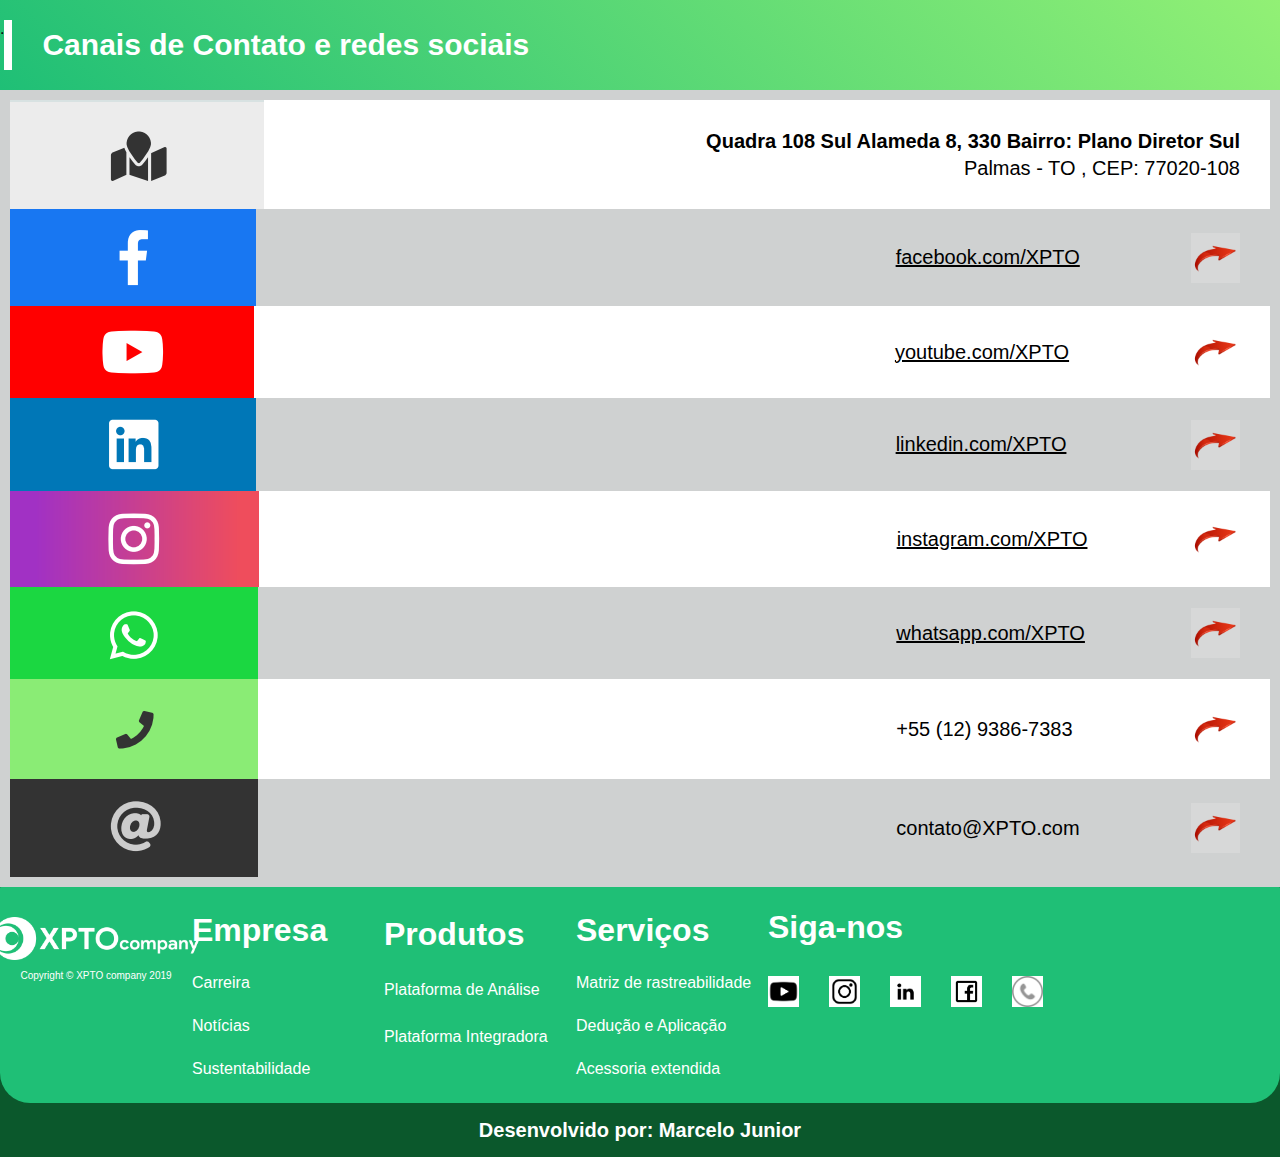
<file: page/Contato.html>
<!DOCTYPE html>
<html lang="en">
<head>
    <meta charset="UTF-8">
    <meta http-equiv="X-UA-Compatible" content="IE=edge">
    <meta name="viewport" content="width=device-width, initial-scale=1.0">
    <title>Contato</title>
    <link rel="stylesheet" href="../style.css">
    <link rel="stylesheet" href="./Contato.css">
</head>
<body>
    <div class="containerContato">
        <header>
            <span>.</span>
            <p>Canais de Contato e redes sociais</p>
        </header>
        
        <div class="containerContatoContatos">
            
            <div class="containerContatoContatosRede Redewhite">
                <div class="containerContatoContatosRedeImg">
                    <img src="../img/endereco.PNG" alt="">
                </div>
                <div class="containerContatoContatosRedeInfo">
                    <div class="containerContatoRedeEndereco">
                        <span class="containerContatoRedeEndereco1">Quadra 108 Sul Alameda 8, 330 Bairro: Plano Diretor Sul</span>
                        <span class="containerContatoRedeEndereco2">Palmas - TO , CEP: 77020-108</span>
                    </div> 
                </div>
            </div>

            <div class="containerContatoContatosRede RedeGray">
                <div class="containerContatoContatosRedeImg">
                    <img src="../img/facebook.PNG" alt="">
                </div>
                <div class="containerContatoContatosRedeInfo">
                    <div class="containerContatoContatosRedeInfop ">
                        <p>facebook.com/XPTO</p>
                    </div>
                    <div class="containerContatoContatosRedeInfoImg Icongray">
                        <img src="../icons/seta.png" alt="">
                    </div>
                </div>
            </div>

            <div class="containerContatoContatosRede Redewhite">
                <div class="containerContatoContatosRedeImg">
                    <img src="../img//youtube.PNG" alt="">
                </div>
                <div class="containerContatoContatosRedeInfo">
                    <div class="containerContatoContatosRedeInfop ">
                        <p>youtube.com/XPTO</p>
                    </div>
                    <div class="containerContatoContatosRedeInfoImg Iconwhite">
                        <img src="../icons/seta.png" alt="">
                    </div>
                </div>
            </div>

            <div class="containerContatoContatosRede RedeGray">
                <div class="containerContatoContatosRedeImg">
                    <img src="../img/linkedin.PNG" alt="">
                </div>
                <div class="containerContatoContatosRedeInfo">
                    <div class="containerContatoContatosRedeInfop ">
                        <p>linkedin.com/XPTO</p>
                    </div>
                    <div class="containerContatoContatosRedeInfoImg Icongray">
                        <img src="../icons/seta.png" alt="">
                    </div>
                </div>
            </div>

            <div class="containerContatoContatosRede Redewhite">
                <div class="containerContatoContatosRedeImg">
                    <img src="../img/insta.PNG" alt="">
                </div>
                <div class="containerContatoContatosRedeInfo">
                    <div class="containerContatoContatosRedeInfop ">
                        <p>instagram.com/XPTO</p>
                    </div>
                    <div class="containerContatoContatosRedeInfoImg Iconwhite">
                        <img src="../icons/seta.png" alt="">
                    </div>
                </div>
            </div>

            <div class="containerContatoContatosRede RedeGray">
                <div class="containerContatoContatosRedeImg">
                    <img src="../img/whatsapp.PNG" alt="">
                </div>
                <div class="containerContatoContatosRedeInfo">
                    <div class="containerContatoContatosRedeInfop ">
                        <p>whatsapp.com/XPTO</p>
                    </div>
                    <div class="containerContatoContatosRedeInfoImg Icongray">
                        <img src="../icons/seta.png" alt="">
                    </div>
                </div>
            </div>

            <div class="containerContatoContatosRede Redewhite">
                <div class="containerContatoContatosRedeImg">
                    <img src="../img/telefone.PNG" alt="">
                </div>
                <div class="containerContatoContatosRedeInfo">
                    <div class="containerContatoContatosRedeInfop notUnderline">
                        <p>+55 (12) 9386-7383</p>
                    </div>
                    <div class="containerContatoContatosRedeInfoImg Iconwhite">
                        <img src="../icons/seta.png" alt="">
                    </div>
                </div>
            </div>

            <div class="containerContatoContatosRede RedeGray">
                <div class="containerContatoContatosRedeImg">
                    <img src="../img/email.PNG" alt="">
                </div>
                <div class="containerContatoContatosRedeInfo">
                    <div class="containerContatoContatosRedeInfop notUnderline">
                        <p>contato@XPTO.com</p>
                    </div>
                    <div class="containerContatoContatosRedeInfoImg Icongray">
                        <img src="../icons/seta.png" alt="">
                    </div>
                </div>
            </div>
            
        </div>       

        <div class="footerContato">
            <div class="footerContatoEmpresas">
                <div class="footerContatoEmpresas1">
                    <img src="../img/logo_xpto_branco.png" alt="">
                    <span>Copyright © XPTO company 2019</span>
                </div>

                <div class="footerContatoEmpresas2">
                    <h1>Empresa</h1>
                    <p>Carreira</p>
                    <p>Notícias</p>
                    <p>Sustentabilidade</p>
                </div>

                <div class="footerContatoEmpresas3">
                    <h1>Produtos</h1>
                    <p>Plataforma de Análise </p>
                    <p>Plataforma Integradora</p>
                    <p></p>
                </div>

                <div class="footerContatoEmpresas4">
                    <h1>Serviços</h1>
                    <p>Matriz de rastreabilidade</p>
                    <p>Dedução e Aplicação</p>
                    <p>Acessoria extendida</p>
                </div>

                <div class="footerContatoEmpresas5">
                    <h1>Siga-nos</h1>
                    <div class="footerContatoEmpresas5Icons">
                        <img src="../icons/youtubeIcon.png" alt="">
                        <img src="../icons/insta.png" alt="">
                        <img src="../icons/Linkedin.png" alt="">
                        <img src="../icons/face.png" alt="">
                        <img src="../icons/whats.png" alt="">
                    </div>
                </div>

            </div>
            <div class="footerContatoMe">
                <h1>Desenvolvido por: Marcelo Junior</h1>
            </div>
        </div>

    </div>
</body>
</html>
</file>
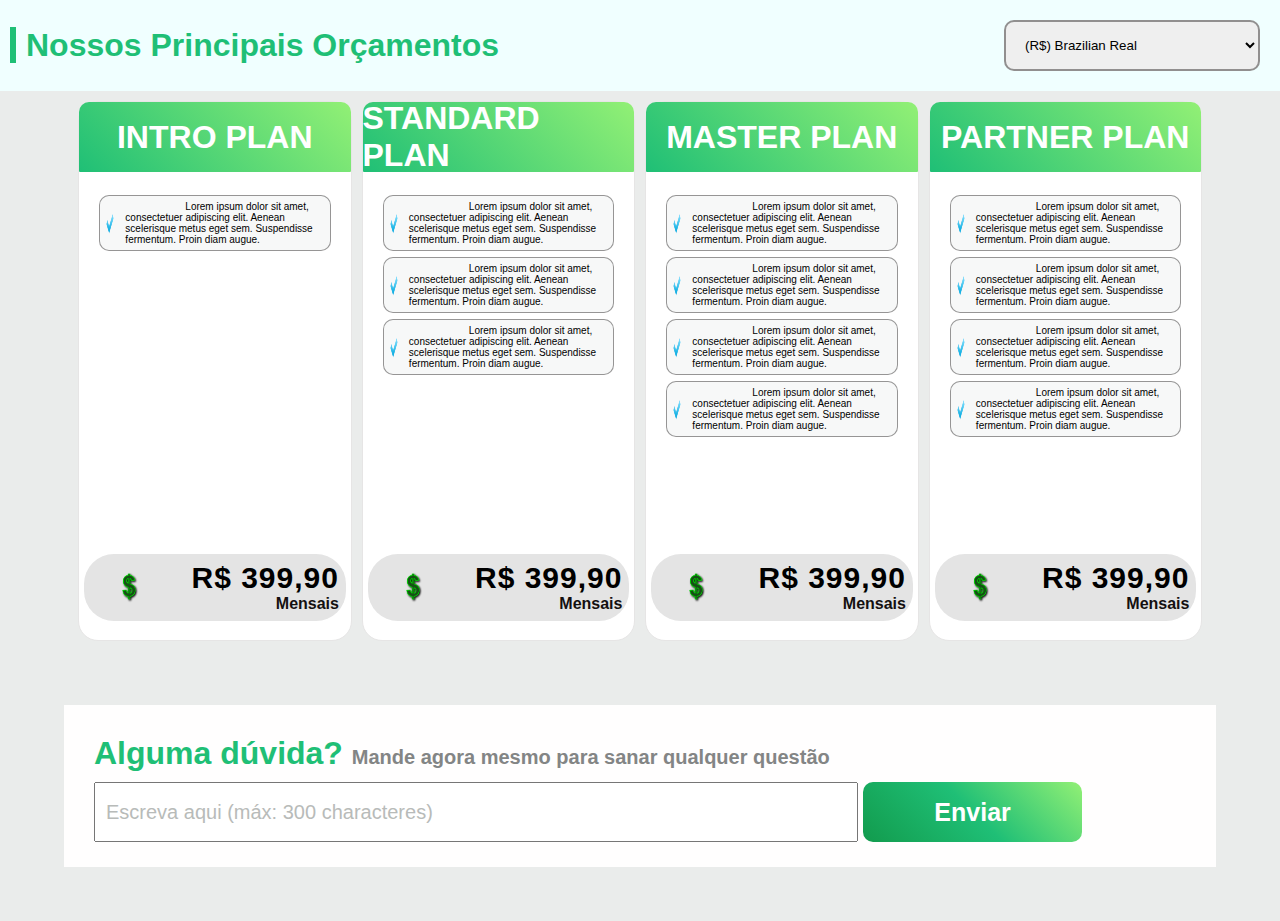
<file: page/Orcamentos.html>
<!DOCTYPE html>
<html lang="en">
<head>
    <meta charset="UTF-8">
    <meta http-equiv="X-UA-Compatible" content="IE=edge">
    <meta name="viewport" content="width=device-width, initial-scale=1.0">
    <title>Orçamentos</title>
    <link rel="stylesheet" href="../style.css">
    <link rel="stylesheet" href="./Orcamento.css">
</head>
<body>
    <div>
        <header>
            <h1><span></span> Nossos Principais Orçamentos</h1>
            <select name="select">
                <option value="valor2" selected>(R$) Brazilian Real</option>
                <option value="valor3">Valor 3</option>
              </select>
        </header>
        <div class="contentOrcamento">
            <div class="contentOrcamentoCards">
                <!--Card1-->
                <div class="contentOrcamentoCardsCard">
                    <div>
                        <h1>INTRO PLAN</h1>
                    </div>

                    <div class="contentOrcamentoCardsCardcontent">
                        <div class="OrcamentoCardsCard">
                            <div class="contentOrcamentoCardPriceIconContentIcon">
                                <img src="../icons/certo.png" alt="" srcset="">
                            </div>
                            <div class="OrcamentoCardsCardTxt">
                                Lorem ipsum dolor sit amet, consectetuer
                                adipiscing elit. Aenean scelerisque metus eget sem.
                                Suspendisse fermentum. Proin diam augue.
                            </div>
                        </div>
                    </div>

                    <div class="contentOrcamentoCardPriceIcon">
                        <div class="contentOrcamentoCardPriceIconContent">
                            <div class="contentOrcamentoCardPriceIconContentIcon">
                                <img src="../icons/nota.png" alt="" srcset="">
                            </div>
                            <div class="contentOrcamentoCardPriceIconContentPriceMsg">
                                <p> R$ 399,90 </p><span>Mensais</span>
                            </div>
                        </div>
                    </div>
                </div>

                <!--Card2-->
                <div class="contentOrcamentoCardsCard">
                    <div>
                        <h1>STANDARD PLAN</h1>
                    </div>

                    <div class="contentOrcamentoCardsCardcontent">
                        <div class="OrcamentoCardsCard">
                            <div class="contentOrcamentoCardPriceIconContentIcon">
                                <img src="../icons/certo.png" alt="" srcset="">
                            </div>
                            <div class="OrcamentoCardsCardTxt">
                                Lorem ipsum dolor sit amet, consectetuer
                                adipiscing elit. Aenean scelerisque metus eget sem.
                                Suspendisse fermentum. Proin diam augue.
                            </div>
                        </div>
                        <div class="OrcamentoCardsCard">
                            <div class="contentOrcamentoCardPriceIconContentIcon">
                                <img src="../icons/certo.png" alt="" srcset="">
                            </div>
                            <div class="OrcamentoCardsCardTxt">
                                Lorem ipsum dolor sit amet, consectetuer
                                adipiscing elit. Aenean scelerisque metus eget sem.
                                Suspendisse fermentum. Proin diam augue.
                            </div>
                        </div>
                        <div class="OrcamentoCardsCard">
                            <div class="contentOrcamentoCardPriceIconContentIcon">
                                <img src="../icons/certo.png" alt="" srcset="">
                            </div>
                            <div class="OrcamentoCardsCardTxt">
                                Lorem ipsum dolor sit amet, consectetuer
                                adipiscing elit. Aenean scelerisque metus eget sem.
                                Suspendisse fermentum. Proin diam augue.
                            </div>
                        </div>
                    </div>

                    <div class="contentOrcamentoCardPriceIcon">
                        <div class="contentOrcamentoCardPriceIconContent">
                            <div class="contentOrcamentoCardPriceIconContentIcon">
                                <img src="../icons/nota.png" alt="" srcset="">
                            </div>
                            <div class="contentOrcamentoCardPriceIconContentPriceMsg">
                                <p> R$ 399,90 </p><span>Mensais</span>
                            </div>
                        </div>
                    </div>
                </div>

                <!--Card3-->
                <div class="contentOrcamentoCardsCard">
                    <div>
                        <h1>MASTER PLAN</h1>
                    </div>

                    <div class="contentOrcamentoCardsCardcontent">
                        <div class="OrcamentoCardsCard">
                            <div class="contentOrcamentoCardPriceIconContentIcon">
                                <img src="../icons/certo.png" alt="" srcset="">
                            </div>
                            <div class="OrcamentoCardsCardTxt">
                                Lorem ipsum dolor sit amet, consectetuer
                                adipiscing elit. Aenean scelerisque metus eget sem.
                                Suspendisse fermentum. Proin diam augue.
                            </div>
                        </div>
                        <div class="OrcamentoCardsCard">
                            <div class="contentOrcamentoCardPriceIconContentIcon">
                                <img src="../icons/certo.png" alt="" srcset="">
                            </div>
                            <div class="OrcamentoCardsCardTxt">
                                Lorem ipsum dolor sit amet, consectetuer
                                adipiscing elit. Aenean scelerisque metus eget sem.
                                Suspendisse fermentum. Proin diam augue.
                            </div>
                        </div>
                        <div class="OrcamentoCardsCard">
                            <div class="contentOrcamentoCardPriceIconContentIcon">
                                <img src="../icons/certo.png" alt="" srcset="">
                            </div>
                            <div class="OrcamentoCardsCardTxt">
                                Lorem ipsum dolor sit amet, consectetuer
                                adipiscing elit. Aenean scelerisque metus eget sem.
                                Suspendisse fermentum. Proin diam augue.
                            </div>
                        </div>
                        <div class="OrcamentoCardsCard">
                            <div class="contentOrcamentoCardPriceIconContentIcon">
                                <img src="../icons/certo.png" alt="" srcset="">
                            </div>
                            <div class="OrcamentoCardsCardTxt">
                                Lorem ipsum dolor sit amet, consectetuer
                                adipiscing elit. Aenean scelerisque metus eget sem.
                                Suspendisse fermentum. Proin diam augue.
                            </div>
                        </div>
                    </div>

                    <div class="contentOrcamentoCardPriceIcon">
                        <div class="contentOrcamentoCardPriceIconContent">
                            <div class="contentOrcamentoCardPriceIconContentIcon">
                                <img src="../icons/nota.png" alt="" srcset="">
                            </div>
                            <div class="contentOrcamentoCardPriceIconContentPriceMsg">
                                <p> R$ 399,90 </p><span>Mensais</span>
                            </div>
                        </div>
                    </div>
                </div>

                <!--Card4-->
                <div class="contentOrcamentoCardsCard">
                    <div>
                        <h1>PARTNER PLAN</h1>
                    </div>

                    <div class="contentOrcamentoCardsCardcontent">
                        <div class="OrcamentoCardsCard">
                            <div class="contentOrcamentoCardPriceIconContentIcon">
                                <img src="../icons/certo.png" alt="" srcset="">
                            </div>
                            <div class="OrcamentoCardsCardTxt">
                                Lorem ipsum dolor sit amet, consectetuer
                                adipiscing elit. Aenean scelerisque metus eget sem.
                                Suspendisse fermentum. Proin diam augue.
                            </div>
                        </div>
                        <div class="OrcamentoCardsCard">
                            <div class="contentOrcamentoCardPriceIconContentIcon">
                                <img src="../icons/certo.png" alt="" srcset="">
                            </div>
                            <div class="OrcamentoCardsCardTxt">
                                Lorem ipsum dolor sit amet, consectetuer
                                adipiscing elit. Aenean scelerisque metus eget sem.
                                Suspendisse fermentum. Proin diam augue.
                            </div>
                        </div>
                        <div class="OrcamentoCardsCard">
                            <div class="contentOrcamentoCardPriceIconContentIcon">
                                <img src="../icons/certo.png" alt="" srcset="">
                            </div>
                            <div class="OrcamentoCardsCardTxt">
                                Lorem ipsum dolor sit amet, consectetuer
                                adipiscing elit. Aenean scelerisque metus eget sem.
                                Suspendisse fermentum. Proin diam augue.
                            </div>
                        </div>
                        <div class="OrcamentoCardsCard">
                            <div class="contentOrcamentoCardPriceIconContentIcon">
                                <img src="../icons/certo.png" alt="" srcset="">
                            </div>
                            <div class="OrcamentoCardsCardTxt">
                                Lorem ipsum dolor sit amet, consectetuer
                                adipiscing elit. Aenean scelerisque metus eget sem.
                                Suspendisse fermentum. Proin diam augue.
                            </div>
                        </div>
                    </div>

                    <div class="contentOrcamentoCardPriceIcon">
                        <div class="contentOrcamentoCardPriceIconContent">
                            <div class="contentOrcamentoCardPriceIconContentIcon">
                                <img src="../icons/nota.png" alt="" srcset="">
                            </div>
                            <div class="contentOrcamentoCardPriceIconContentPriceMsg">
                                <p> R$ 399,90 </p><span>Mensais</span>
                            </div>
                        </div>
                    </div>
                </div>
            </div>
        </div>
        <div class="contentOrcamentoDuvida">
            <div class="contentOrcamentoDuvidaContent">
                <div>
                    <h1>Alguma dúvida? <span> Mande agora mesmo para sanar qualquer questão</span></h1>
                </div>
                <div class="contentOrcamentoDuvidaContentInputBtn">
                    <input type="text" placeholder="Escreva aqui (máx: 300 characteres)">
                    <button>Enviar</button>
                </div>
            </div>
        </div>
    </div>
</body>
</html>
</file>
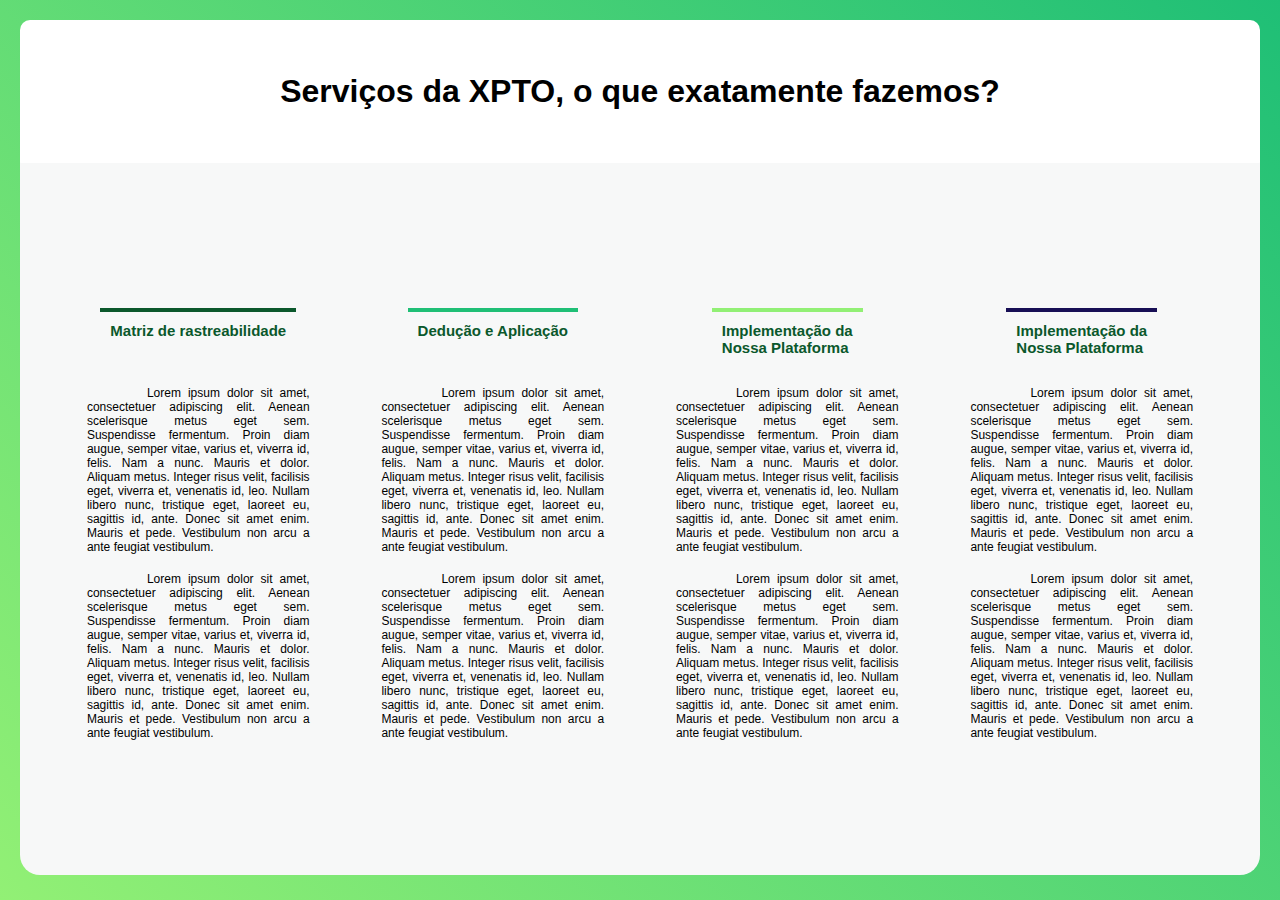
<file: page/Servicos.html>
<!DOCTYPE html>
<html lang="en">
<head>
    <meta charset="UTF-8">
    <meta http-equiv="X-UA-Compatible" content="IE=edge">
    <meta name="viewport" content="width=device-width, initial-scale=1.0">
    <title>Serviços</title>
    <link rel="stylesheet" href="../style.css">
    <link rel="stylesheet" href="./Servicos.css">
</head>
<body>
    <div class="contentServicos">
        <header>
            <h1>Serviços da XPTO, o que exatamente fazemos?</h1>
        </header>
        <div  class="contentServicosColunas">
            <div class="contentServicos1">
                <div class="contentServicosInfo">
                    <h1>Matriz de rastreabilidade</h1>
                    </br>
                    <p>Lorem ipsum dolor sit amet,
                    consectetuer adipiscing elit. Aenean
                    scelerisque metus eget sem. Suspendisse
                    fermentum. Proin diam augue, semper
                    vitae, varius et, viverra id, felis. Nam a
                    nunc. Mauris et dolor. Aliquam metus.
                    Integer risus velit, facilisis eget, viverra
                    et, venenatis id, leo. Nullam libero nunc,
                    tristique eget, laoreet eu, sagittis id, ante.
                    Donec sit amet enim. Mauris et pede.
                    Vestibulum non arcu a ante feugiat
                    vestibulum. </p></br>
                    <p>Lorem ipsum dolor sit amet,
                    consectetuer adipiscing elit. Aenean
                    scelerisque metus eget sem. Suspendisse
                    fermentum. Proin diam augue, semper
                    vitae, varius et, viverra id, felis. Nam a
                    nunc. Mauris et dolor. Aliquam metus.
                    Integer risus velit, facilisis eget, viverra
                    et, venenatis id, leo. Nullam libero nunc,
                    tristique eget, laoreet eu, sagittis id, ante.
                    Donec sit amet enim. Mauris et pede.
                    Vestibulum non arcu a ante feugiat
                    vestibulum. </p>
                </div>
            </div>
    
            <div class="contentServicos2">
                <div class="contentServicosInfo">
                    <h1>Dedução e Aplicação</h1>
                    </br>
                    <p>Lorem ipsum dolor sit amet,
                    consectetuer adipiscing elit. Aenean
                    scelerisque metus eget sem. Suspendisse
                    fermentum. Proin diam augue, semper
                    vitae, varius et, viverra id, felis. Nam a
                    nunc. Mauris et dolor. Aliquam metus.
                    Integer risus velit, facilisis eget, viverra
                    et, venenatis id, leo. Nullam libero nunc,
                    tristique eget, laoreet eu, sagittis id, ante.
                    Donec sit amet enim. Mauris et pede.
                    Vestibulum non arcu a ante feugiat
                    vestibulum. </p></br>
                    <p>Lorem ipsum dolor sit amet,
                    consectetuer adipiscing elit. Aenean
                    scelerisque metus eget sem. Suspendisse
                    fermentum. Proin diam augue, semper
                    vitae, varius et, viverra id, felis. Nam a
                    nunc. Mauris et dolor. Aliquam metus.
                    Integer risus velit, facilisis eget, viverra
                    et, venenatis id, leo. Nullam libero nunc,
                    tristique eget, laoreet eu, sagittis id, ante.
                    Donec sit amet enim. Mauris et pede.
                    Vestibulum non arcu a ante feugiat
                    vestibulum. </p>
                </div>
            </div>
    
            <div class="contentServicos3">
                <div class="contentServicosInfo">
                    <h1> Implementação da</br>
                        Nossa Plataforma</h1>
                    </br>
                    <p>Lorem ipsum dolor sit amet,
                    consectetuer adipiscing elit. Aenean
                    scelerisque metus eget sem. Suspendisse
                    fermentum. Proin diam augue, semper
                    vitae, varius et, viverra id, felis. Nam a
                    nunc. Mauris et dolor. Aliquam metus.
                    Integer risus velit, facilisis eget, viverra
                    et, venenatis id, leo. Nullam libero nunc,
                    tristique eget, laoreet eu, sagittis id, ante.
                    Donec sit amet enim. Mauris et pede.
                    Vestibulum non arcu a ante feugiat
                    vestibulum. </p></br>
                    <p>Lorem ipsum dolor sit amet,
                    consectetuer adipiscing elit. Aenean
                    scelerisque metus eget sem. Suspendisse
                    fermentum. Proin diam augue, semper
                    vitae, varius et, viverra id, felis. Nam a
                    nunc. Mauris et dolor. Aliquam metus.
                    Integer risus velit, facilisis eget, viverra
                    et, venenatis id, leo. Nullam libero nunc,
                    tristique eget, laoreet eu, sagittis id, ante.
                    Donec sit amet enim. Mauris et pede.
                    Vestibulum non arcu a ante feugiat
                    vestibulum. </p>
                </div>
            </div>
    
            <div class="contentServicos4">
                <div class="contentServicosInfo">
                    <h1> Implementação da</br>
                        Nossa Plataforma</h1>
                    </br>
                    <p>Lorem ipsum dolor sit amet,
                    consectetuer adipiscing elit. Aenean
                    scelerisque metus eget sem. Suspendisse
                    fermentum. Proin diam augue, semper
                    vitae, varius et, viverra id, felis. Nam a
                    nunc. Mauris et dolor. Aliquam metus.
                    Integer risus velit, facilisis eget, viverra
                    et, venenatis id, leo. Nullam libero nunc,
                    tristique eget, laoreet eu, sagittis id, ante.
                    Donec sit amet enim. Mauris et pede.
                    Vestibulum non arcu a ante feugiat
                    vestibulum. </p></br>
                    <p>Lorem ipsum dolor sit amet,
                    consectetuer adipiscing elit. Aenean
                    scelerisque metus eget sem. Suspendisse
                    fermentum. Proin diam augue, semper
                    vitae, varius et, viverra id, felis. Nam a
                    nunc. Mauris et dolor. Aliquam metus.
                    Integer risus velit, facilisis eget, viverra
                    et, venenatis id, leo. Nullam libero nunc,
                    tristique eget, laoreet eu, sagittis id, ante.
                    Donec sit amet enim. Mauris et pede.
                    Vestibulum non arcu a ante feugiat
                    vestibulum. </p>
                </div>
            </div>
        </div>

    </div>
</body>
</html>
</file>
<file: style.css>
*{
    margin: 0;
    padding: 0;
    box-sizing: border-box;
    font-family: sans-serif;
}
</file>
<file: page/Contato.css>
:root {
    --green-one: #0b582c;
    --green-two:#1fbf76;
    --green-tree:#92f075;
    --grey:#f7f8f8;
    --blacks:#1d262b;
    --purple:#180f55;
  }

body{
    background-color: #eaeceb;
}

html{
    height: 100vh;
}

.containerContato{
    background-color: #2a362f;
}

header{
    display: flex;
    justify-content: flex-start;
    align-items: center;
    background-color: #0b582c;
    padding: 20px 0;
    background:linear-gradient(45deg,#1fbf76, #92f075);
}

header span{
    height: 50px;
    border-right: 8px solid rgb(255, 255, 255);
    margin: 0;
    padding: 0;
}

header p{
    color: white;
    font-weight: 600;
    font-size: 30px;
    margin-left: 30px;
}

.containerContatoContatos{
    display: flex;
    justify-content: flex-start;
    align-items: center;
    flex-direction: column;
    width: 100%;
    padding: 10px;
    background-color: rgb(207, 209, 209);
}

.containerContatoContatosRede{
    display: flex;
    justify-content: space-between;
    align-items: center;
    width: 100%;
    height: 100%;
}

.containerContatoRedeEndereco{
    display: flex;
    justify-content: space-between;
    align-items: center;
    flex-direction: column;
    width: 90%;
    height: 50px;
}

.containerContatoRedeEndereco1{
    display: flex;
    justify-content: end;
    align-items: center;
    width: 100%;
    font-weight: 600;
    font-size: 20px;
}
.containerContatoRedeEndereco2{
    display: flex;
    justify-content: end;
    align-items: center;
    width: 100%;
    font-size: 20px;
}

.containerContatoContatosRedeInfo{
    display: flex;
    justify-content: flex-end;
    align-items: center;
    margin-right: 30px;
    width: 80%;
    height: 50px;
}

.containerContatoContatosRedeInfop{
    width: 30%;
}

.containerContatoContatosRedeInfo p{
    display: flex;
    font-size: 20px;
    text-decoration:underline;
}

.containerContatoContatosRedeInfoImg{
    height: 100%;
    width: 5%;
    background-color: none;
}

.containerContatoContatosRede img{
    display: flex;
    justify-content: center;
    align-items: center;
    height: 100%;
    cursor: pointer;
}

.Redewhite{
    background-color: white;
}

.Iconwhite{
    background-color: white;
}

.RedeGray .Icongray{
    background-color: #d7d8d8;
}

.notUnderline p{
    text-decoration: none;
}

.footerContato{
    display: flex;
    justify-content: center;
    align-items: center;
    flex-direction: column;
    height: 30vh;
    background-color: var(--green-one);
}

.footerContatoEmpresas{
    display: flex;
    justify-content: space-around;
    align-items: center;
    width: 100%;
    height: 80%;
    border-radius: 1px 1px 30px 30px;
    background-color: #1fbf76;
}

.footerContatoEmpresas1, 
.footerContatoEmpresas2, 
.footerContatoEmpresas3, 
.footerContatoEmpresas4{
    display: flex;
    justify-content: start;
    align-items: center;
    flex-direction: column;
    width: 15%;
    height: 100%;
}

.footerContatoEmpresas1 img{
    margin-top: 30px;
    height: 20%;
}

.footerContatoEmpresas1 span{
    color: white;
    text-align: center;
    font-size: 10px;
    margin-top: 10px;
}

.footerContatoEmpresas2, 
.footerContatoEmpresas3, 
.footerContatoEmpresas4{
    display: flex;
    justify-content: space-evenly;
    align-items: flex-start;
    color: white;
}

.footerContatoEmpresas5{
    display: flex;
    justify-content: start;
    align-items: flex-start;
    flex-direction: column;
    width: 40%;
    height: 80%;
    color: white;
}

.footerContatoEmpresas5Icons{
    display: flex;
    justify-content: flex-start;
    align-items:center ;
    width: 90%;
    height: 30%;
    margin-top: 20px;
}

.footerContatoEmpresas5Icons img{
    height: 60%;
    margin-right: 30px;
    color: #f9fcfa;
    background-color: white;
}

.footerContatoMe{
    display: flex;
    justify-content: center;
    align-items: center;
    width: 100%;
    height: 20%;
    color: white;
    font-size: 10px;
}
</file>
<file: page/Orcamento.css>
:root {
    --green-one: #0b582c;
    --green-two:#1fbf76;
    --green-tree:#92f075;
    --grey:#f7f8f8;
    --blacks:#1d262b;
    --purple:#180f55;
  }

body{
    overflow-y: hidden;
    background-color: #eaeceb;
}

html{
    height: 100vh;
}

header{
    display: flex;
    justify-content: space-between;
    align-items: center;
    padding: 20px 0;
    background-color: azure;
}

header h1{
    color: #1fbf76;
}

header h1 span{
    border-left: 6px solid var(--green-two);
            height: 200px;
            left: 50%;
            margin: 0 10px;
}

select{
    width: 20%;
    margin-right: 20px;
    border-radius: 10px;
    padding: 15px 15px;
    border: 2px solid rgb(5, 0, 0,0.4);
}

.contentOrcamento{
    display: flex;
    justify-content: center;
    align-content: center;
    padding: 10px;
}

.contentOrcamentoCards{
    display: flex;
    justify-content: center;
    align-content: center;
    flex-direction: row;
    height: 60vh;
    width: 90%;
}

.contentOrcamentoCardsCard{
    display: flex;
    justify-content: start;
    align-content: center;
    flex-direction: column;
    width: 25%;
    height: 100%;
    border-radius: 20px;
    margin: 0 5px;
    background-color: #ffffff;
    border: 1px solid rgb(230, 229, 229);
}

.contentOrcamentoCardsCard h1{
    display: flex;
    justify-content: center;
    align-items: center;
    background:linear-gradient(45deg,#1fbf76, #92f075);
    color: white;
    height: 70px;
    border-radius: 10px 10px 1px 1px;
}

.contentOrcamentoCardsCardcontent{
    display: flex;
    justify-content: flex-start;
    align-items: center;
    flex-direction: column;
    height: 70%;
    padding: 20px;
    border-radius: 10px;
}

.OrcamentoCardsCard{
    display: flex;
    justify-content: center;
    align-items: center;
    margin: 3px 0;
    background-color:var(--grey);
    border:1px solid rgb(5, 0, 0,0.4);
    border-radius: 10px;
    font-size: 1px;
}

.OrcamentoCardsCardIcon{
    display: flex;
    justify-content: center;
    align-items: center;
    height: 100%;
    width: 30%;
}

.OrcamentoCardsCardTxt{
    text-indent: 60px;
    font-size: 10px;
    margin: 5px;
}

.contentOrcamentoCardPriceIcon{
    height: 15%;
    padding: 5px;
}

.contentOrcamentoCardPriceIconContent{
    display: flex;
    justify-content: space-around;
    align-items: center;
    height: 95%;
    border-radius: 30px;
    background-color:#e4e4e4;
}

.contentOrcamentoCardPriceIconContentIcon{
    display: flex;
    justify-content: center;
    align-items: center;
    height: 100%;
    width: 30%;
}

.contentOrcamentoCardPriceIconContentIcon img{
    height: 50%;
    width: 40%;
}

.contentOrcamentoCardPriceIconContentPriceMsg{
    display: flex;
    justify-content: center;
    align-items: flex-end;
    flex-direction: column;
    height: 100%;
    width: 60%;
}

.contentOrcamentoCardPriceIconContentPriceMsg p{
    font-size: 30px;
    font-weight: 600;
    letter-spacing: 1px;
}

.contentOrcamentoCardPriceIconContentPriceMsg span{
    font-weight: 600;
    color: #141010;
}

.contentOrcamentoDuvida{
    display: flex;
    justify-content: center;
    align-items: center;
    flex-direction: column;
    height: 30vh;
}

.contentOrcamentoDuvidaContent{
    display: flex;
    justify-content: space-around;
    align-items: flex-start;
    flex-direction: column;
    padding: 30px;
    width: 90%;
    height: 60%;
    background-color:#fffefe ;
}

.contentOrcamentoDuvidaContent h1{
    color: #1fbf76;
}

.contentOrcamentoDuvidaContent span{
    color: #838585;
    font-size: 20px;
}

.contentOrcamentoDuvidaContentInputBtn{
    display: flex;
    justify-content: start;
    align-items: flex-start;
    flex-direction: row;
    width: 100%;
    margin-top: 10px;
}

.contentOrcamentoDuvidaContentInputBtn input{
    width: 70%;
    height: 60px;
    margin-right: 5px;
    padding: 10px;
    font-size: 20px;
}

.contentOrcamentoDuvidaContentInputBtn input::placeholder{
    color: #b8bbb9;
}

.contentOrcamentoDuvidaContentInputBtn button{
    width: 20%;
    height: 60px;
    color: white;
    font-size: 25px;
    font-weight: 600;
    background:linear-gradient(45deg,#129b4d,#1fbf76, #92f075 );
    border: none;
    border-radius: 10px;
}

/*TABLET*/

@media(max-width:1200px){

    .contentOrcamentoCardsCard h1{
        font-size: 20px;
    }

    .OrcamentoCardsCard{
        display: flex;
        justify-content: center;
        align-items: center;
        margin: 2px 0;
        background-color:var(--grey);
        border:1px solid rgb(5, 0, 0,0.4);
        border-radius: 10px;
    }

    .OrcamentoCardsCardTxt{
        text-indent: 60px;
        font-size: 8px;
        margin: 5px;
    }

    .contentOrcamentoCardPriceIcon{
        height: 10%;
        padding: 1px;
    }

    .contentOrcamentoCardPriceIconContent{
        display: flex;
        justify-content: center;
        align-items: center;
        padding: 20px;
        margin: 5px 0;
        border-radius: 30px;
        background-color:#e4e4e4;
    }

    .contentOrcamentoCardPriceIconContentPriceMsg p{
        font-size: 15px;
    }
}

/*tablet*/
@media(min-width:480px) and (max-width:768px){
    header h1{/*descartar*/
        color: rgb(157, 255, 0);
        font-size: 25px;
    }

    .contentOrcamentoCardsCard h1{
        font-size: 10px;
    }

    .OrcamentoCardsCard{
        display: flex;
        justify-content: center;
        align-items: center;
        margin: 2px 0;
        background-color:var(--grey);
        border:1px solid rgb(5, 0, 0,0.4);
        border-radius: 10px;
    }

    .OrcamentoCardsCardTxt{
        text-indent: 60px;
        font-size: 7px;
        margin: 5px;
    }

    .contentOrcamentoCardPriceIcon{
        height: 9%;
        padding: 1px;
    }

    .contentOrcamentoCardPriceIconContentPriceMsg p{
        font-size: 10px;
        font: 800;
    }
}
</file>
<file: page/Servicos.css>
:root {
    --green-one: #0b582c;
    --green-two:#1fbf76;
    --green-tree:#92f075;
    --grey:#f7f8f8;
    --blacks:#1d262b;
    --purple:#180f55;
  }


body{
    overflow-y: hidden;
}


html{
    background:linear-gradient(45deg, #92f075, #1fbf76);
    padding: 20px;
    height: 100vh;
}

.contentServicos{
    display: flex;
    justify-content: start;
    align-items: center;
    flex-direction: column;
    background-color: var(--grey);
    border-radius: 20px;
    height: 95vh;
    width: 100%;
}

header{
    display: flex;
    justify-content: center;
    align-items: center;
    width: 100%;
    height: 20%;
    border-radius: 10px 10px 1px 1px;
    background-color: white;
}


.contentServicosColunas{
    display: flex;
    flex-direction: row;
    justify-content: space-around;
    align-items: center;
    height: 100%;
    width: 95%;
}

.contentServicos1{
    width: 21%;
}

.contentServicos2{
    width: 21%;
}

.contentServicos3{
    width: 21%;
}

.contentServicos4{
    width: 21%;
}

.contentServicosInfo{
    display: flex;
    justify-content: center;
    align-items: center;
    flex-direction: column;
    width: 100%;
}

.contentServicosInfo h1{
    font-size: 25px;
    padding: 10px;
    height: 50px;
    margin: 10px 0;
    color: var(--green-one);
}

.contentServicosInfo p{
    font-size: 15px;
    width: 90%;
    margin: px 0;
    text-align: justify;
    text-indent: 60px;
}

.contentServicos1 .contentServicosInfo h1 {
    border-top: 4px solid var(--green-one); 
}

.contentServicos2 .contentServicosInfo h1 {
    border-top: 4px solid var(--green-two); 
}

.contentServicos3 .contentServicosInfo h1 {
    border-top: 4px solid var(--green-tree); 
}

.contentServicos4 .contentServicosInfo h1 {
    border-top: 4px solid var(--purple); 
}

@media(max-width:1299px){
    .contentServicosInfo h1{
        font-size: 15px;
    }

    .contentServicosInfo p{
        font-size: 12px;
    }
}

/*tablet*/
@media(min-width:480px) and (max-width:768px){
    header h1{
        font-size: 18px;
        padding: 20px 0;
    }

    .contentServicosInfo h1{
        font-size: 12px;
        font-weight: 700;
    }

    .contentServicosInfo p{
        font-size: 9px;
    }
}

/*celular*/
@media(max-width:480px){

    header h1{
        text-align: center;
    }

    .contentServicosInfo{
        display: flex;
    }

    html{
        background: none;
    }

    .contentServicosColunas{
        display: flex;
        justify-content: center;
        flex-direction: column;
        align-items: center;
        width: 100%;
        height: 40%;
    }

    .contentServicos1{
        width: 100%;
    }

    .contentServicos2{
        display: none;
    }

    .contentServicos3{
        display: none;
    }

    .contentServicos4{
        display: none;
    }
}
</file>
